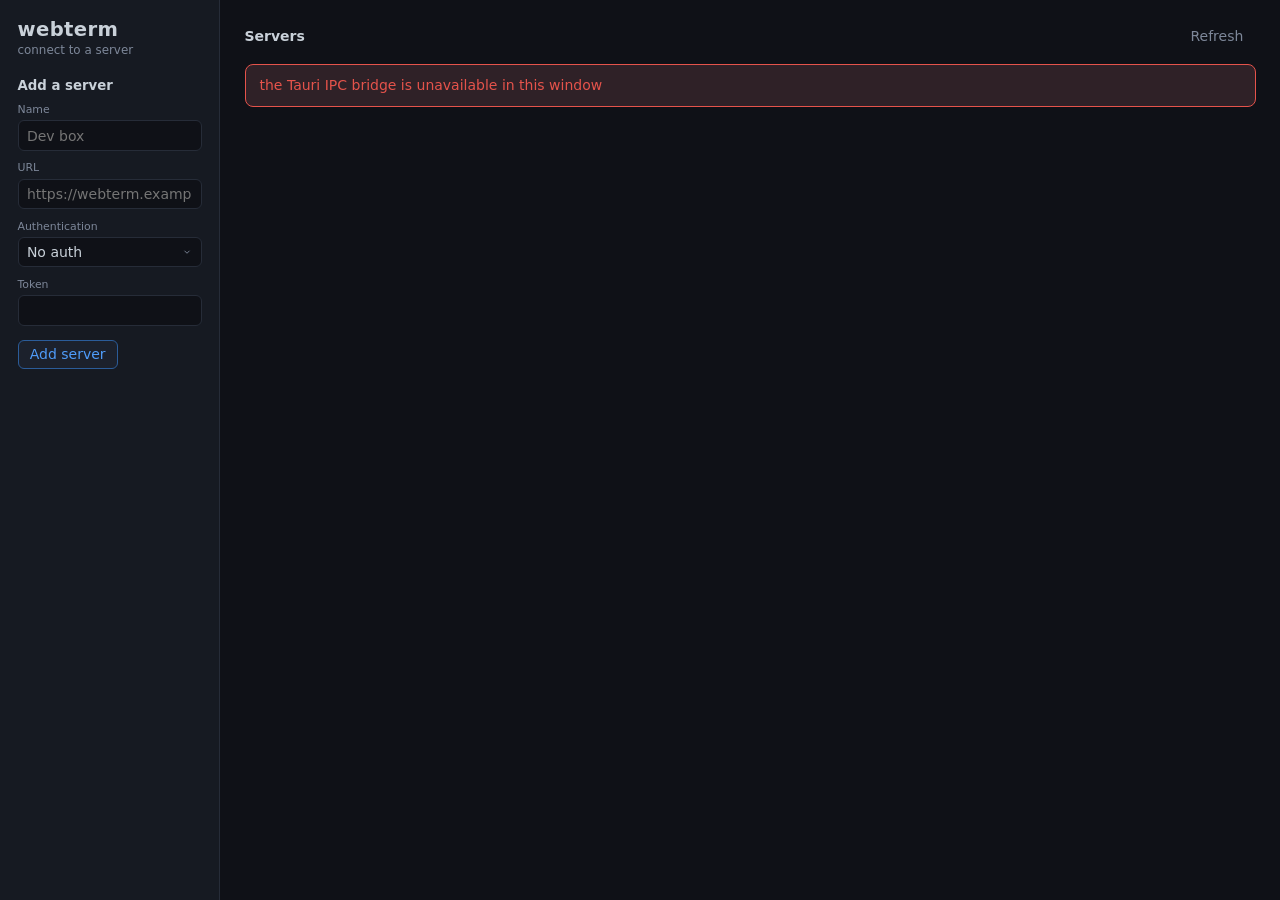
<file: desktop/frontend/index.html>
<!doctype html>
<html lang="en">
  <head>
    <meta charset="utf-8" />
    <meta name="viewport" content="width=device-width, initial-scale=1" />
    <title>webterm</title>
    <link rel="stylesheet" href="picker.css" />
  </head>
  <body>
    <main class="layout">
      <aside class="sidebar">
        <header class="brand">
          <h1>webterm</h1>
          <p class="dim">connect to a server</p>
        </header>

        <form id="add-form" class="add-form" autocomplete="off">
          <h2>Add a server</h2>

          <label class="field">
            <span>Name</span>
            <input id="name" type="text" placeholder="Dev box" required />
          </label>

          <label class="field">
            <span>URL</span>
            <input
              id="url"
              type="url"
              placeholder="https://webterm.example.com"
              required
            />
          </label>

          <label class="field">
            <span>Authentication</span>
            <select id="auth">
              <option value="none">No auth</option>
              <option value="token">Shared token</option>
              <option value="browser">Browser login</option>
            </select>
          </label>

          <label id="token-row" class="field" hidden>
            <span>Token</span>
            <input id="token" type="password" autocomplete="off" />
          </label>

          <div class="form-actions">
            <button type="submit" class="primary" id="submit">Add server</button>
            <button type="button" id="cancel" hidden>Cancel</button>
          </div>
        </form>
      </aside>

      <div
        id="sidebar-resizer"
        class="sidebar-resizer"
        role="separator"
        aria-orientation="vertical"
        aria-label="Resize sidebar"
        tabindex="0"
      ></div>

      <section class="content">
        <header class="content-head">
          <h2>Servers</h2>
          <button
            id="refresh"
            type="button"
            class="ghost"
            title="Re-probe every server"
          >
            Refresh
          </button>
        </header>

        <p id="error" class="error" role="alert" hidden></p>

        <ul id="servers" class="servers" aria-label="saved servers"></ul>
        <p id="empty" class="note" hidden>
          No servers yet. Add the address of a webterm server on the left.
        </p>
      </section>
    </main>

    <script type="module" src="app.js"></script>
  </body>
</html>
</file>
<file: desktop/frontend/picker.css>
/*
 * Picker styling.
 *
 * This file is deliberately self-contained: the picker runs on the app's own
 * origin and cannot fetch the server's stylesheet (different origin, no CORS).
 * The palette below intentionally mirrors `:root` in
 * `webterm/static/style.css` so that the picker and the terminal it launches
 * look like one application. The terminal UI itself is not restyled here — it
 * is the server's own UI, loaded verbatim when a window navigates to a server.
 *
 * Layout: a fixed sidebar holds the add/edit form; the server list fills the
 * rest of the window and scrolls independently.
 */

:root {
  --bg: #0f1117;
  --bg-alt: #161a22;
  --bg-elevated: #1c212c;
  --border: #262c38;
  --text: #c9d1d9;
  --text-dim: #7d8799;
  --accent: #4f9cf9;
  --accent-dim: #2b5c99;
  --danger: #e5534b;
  --ok: #3fb950;
  --warn: #d29922;
  --sidebar-width: 220px;
  font-size: 14px;
  /* Tell the browser to render native widgets — selects, scrollbars, the
     caret — in dark mode, so they match the palette instead of the OS. */
  color-scheme: dark;
}

* {
  box-sizing: border-box;
}

html,
body {
  margin: 0;
  height: 100%;
  background: var(--bg);
  color: var(--text);
  font-family: ui-sans-serif, system-ui, -apple-system, "Segoe UI", Roboto,
    sans-serif;
}

/* --- shell ------------------------------------------------------------- */

.layout {
  display: flex;
  height: 100vh;
}

.sidebar {
  flex: 0 0 var(--sidebar-width);
  width: var(--sidebar-width);
  min-width: 0;
  display: flex;
  flex-direction: column;
  gap: 1.5rem;
  padding: 1.25rem;
  border-right: 1px solid var(--border);
  background: var(--bg-alt);
  overflow-y: auto;
}

.sidebar-resizer {
  flex: 0 0 5px;
  margin-left: -3px;
  margin-right: -2px;
  z-index: 5;
  cursor: col-resize;
  touch-action: none;
}

.sidebar-resizer:hover,
.sidebar-resizer:focus-visible,
.layout.resizing .sidebar-resizer {
  background: var(--accent-dim);
  outline: none;
}

.content {
  flex: 1;
  min-width: 0;
  display: flex;
  flex-direction: column;
  gap: 1rem;
  padding: 1.5rem 1.75rem;
  overflow-y: auto;
}

.brand h1 {
  margin: 0;
  font-size: 1.4rem;
  font-weight: 600;
  letter-spacing: 0.02em;
}

.dim {
  margin: 0.15rem 0 0;
  color: var(--text-dim);
  font-size: 0.85rem;
}

.content-head {
  display: flex;
  align-items: baseline;
  justify-content: space-between;
  gap: 1rem;
}

.content-head h2 {
  margin: 0;
  font-size: 1rem;
  font-weight: 600;
}

/* Narrow windows become one scrolling document: the add form scrolls away
   with the list instead of holding a fixed band of the viewport. */
@media (max-width: 40rem) {
  .layout {
    display: block;
    height: auto;
    min-height: 100vh;
  }

  .sidebar {
    width: auto;
    border-right: none;
    border-bottom: 1px solid var(--border);
    overflow: visible;
  }

  .sidebar-resizer {
    display: none;
  }

  .content {
    overflow: visible;
  }
}

/* --- messages ---------------------------------------------------------- */

.note {
  margin: 0;
  padding: 1rem;
  border: 1px solid var(--border);
  border-radius: 8px;
  background: var(--bg-alt);
  color: var(--text-dim);
  line-height: 1.5;
}

.error {
  margin: 0;
  padding: 0.75rem 1rem;
  border: 1px solid var(--danger);
  border-radius: 8px;
  background: color-mix(in srgb, var(--danger) 12%, var(--bg-alt));
  color: var(--danger);
  line-height: 1.4;
  overflow-wrap: anywhere;
}

/* --- server list ------------------------------------------------------- */

.servers {
  list-style: none;
  margin: 0;
  padding: 0;
  display: flex;
  flex-direction: column;
  gap: 0.5rem;
}

.servers:empty {
  display: none;
}

.server {
  display: flex;
  align-items: center;
  gap: 0.75rem;
  padding: 0.75rem 0.9rem;
  border: 1px solid var(--border);
  border-radius: 8px;
  background: var(--bg-alt);
}

.server-text {
  display: flex;
  flex-direction: column;
  gap: 0.15rem;
  min-width: 0;
  flex: 1;
}

.server-name {
  font-weight: 600;
}

.server-url {
  color: var(--text-dim);
  font-size: 0.8rem;
  overflow-wrap: anywhere;
  /* At most three lines, then an ellipsis; the full URL is the title. */
  display: -webkit-box;
  -webkit-box-orient: vertical;
  -webkit-line-clamp: 3;
  line-clamp: 3;
  overflow: hidden;
}

.server-auth {
  flex: none;
  padding: 0.15rem 0.45rem;
  border: 1px solid var(--border);
  border-radius: 999px;
  color: var(--text-dim);
  font-size: 0.72rem;
  white-space: nowrap;
}

.server-status {
  flex: none;
  padding: 0.15rem 0.45rem;
  border: 1px solid var(--border);
  border-radius: 999px;
  font-size: 0.72rem;
  white-space: nowrap;
}

.server-status.checking {
  color: var(--text-dim);
}

.server-status.unknown {
  border-color: var(--border);
  color: var(--text-dim);
}

.server-status.online {
  border-color: color-mix(in srgb, var(--ok) 45%, var(--border));
  color: var(--ok);
}

.server-status.warn {
  border-color: color-mix(in srgb, var(--warn) 45%, var(--border));
  color: var(--warn);
}

.server-status.offline {
  border-color: color-mix(in srgb, var(--danger) 45%, var(--border));
  color: var(--danger);
}

.server-actions {
  flex: none;
  display: flex;
  gap: 0.4rem;
}

/* --- buttons ----------------------------------------------------------- */

button {
  font: inherit;
  padding: 0.4rem 0.8rem;
  border: 1px solid var(--border);
  border-radius: 6px;
  background: var(--bg-elevated);
  color: var(--text);
  cursor: pointer;
}

button:hover {
  border-color: var(--accent-dim);
}

button.primary {
  border-color: var(--accent-dim);
  color: var(--accent);
}

button.danger {
  border-color: color-mix(in srgb, var(--danger) 45%, var(--border));
  color: var(--danger);
}

button.ghost {
  background: transparent;
  border-color: transparent;
  color: var(--text-dim);
}

button.ghost:hover {
  border-color: var(--border);
  color: var(--text);
}

/* --- add form ---------------------------------------------------------- */

.add-form {
  display: flex;
  flex-direction: column;
  gap: 0.75rem;
}

.add-form h2 {
  margin: 0;
  font-size: 0.95rem;
  font-weight: 600;
}

.field {
  display: flex;
  flex-direction: column;
  gap: 0.3rem;
}

.field > span {
  color: var(--text-dim);
  font-size: 0.78rem;
}

.field input,
.field select {
  font: inherit;
  padding: 0.45rem 0.6rem;
  border: 1px solid var(--border);
  border-radius: 6px;
  background: var(--bg);
  color: var(--text);
}

/* A native select ignores `background`/`color` on some platforms, so drop the
   native chrome and draw our own chevron. */
.field select {
  appearance: none;
  -webkit-appearance: none;
  padding-right: 1.9rem;
  background-image: url("data:image/svg+xml,%3Csvg%20xmlns='http://www.w3.org/2000/svg'%20viewBox='0%200%2016%2016'%3E%3Cpath%20fill='none'%20stroke='%237d8799'%20stroke-width='1.5'%20d='M4%206l4%204%204-4'/%3E%3C/svg%3E");
  background-repeat: no-repeat;
  background-position: right 0.6rem center;
  background-size: 0.7rem;
}

/* The popup list is drawn by the platform; setting these helps where it is
   honoured and is harmless where it is not. */
.field option {
  background: var(--bg-elevated);
  color: var(--text);
}

.field input:focus,
.field select:focus,
button:focus-visible {
  outline: 2px solid var(--accent-dim);
  outline-offset: 1px;
}

.form-actions {
  display: flex;
  gap: 0.5rem;
  margin-top: 0.25rem;
}
</file>
